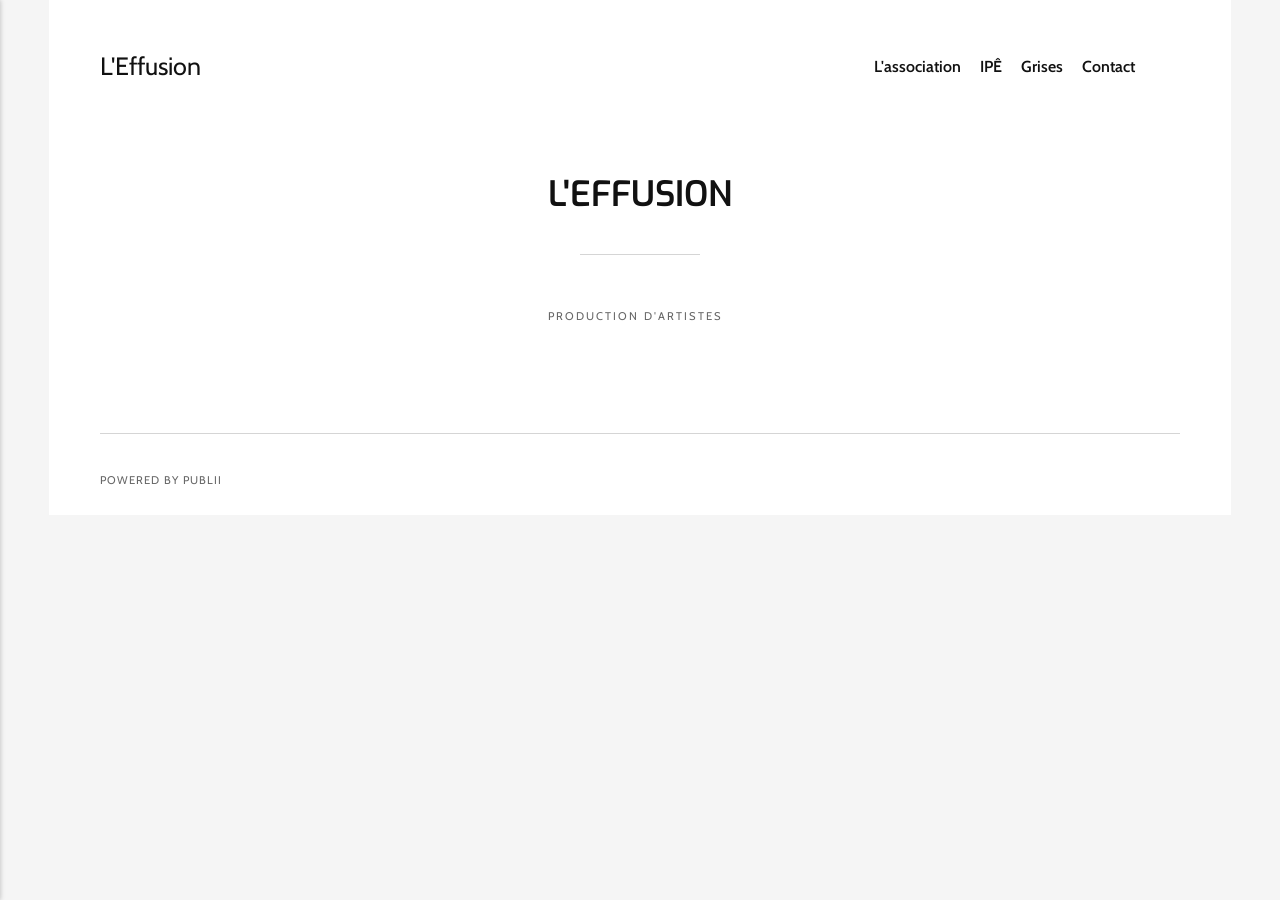
<file: index.html>
<!DOCTYPE html><html lang="fr"><head><meta charset="utf-8"><meta http-equiv="X-UA-Compatible" content="IE=edge"><meta name="viewport" content="width=device-width,initial-scale=1"><title>L&#x27;Effusion</title><meta name="generator" content="Publii Open-Source CMS for Static Site"><link rel="canonical" href="https://leffusion.github.io/leffusion/"><link rel="alternate" type="application/atom+xml" href="https://leffusion.github.io/leffusion/feed.xml" title="L&#x27;Effusion - RSS"><link rel="alternate" type="application/json" href="https://leffusion.github.io/leffusion/feed.json" title="L&#x27;Effusion - JSON"><meta property="og:title" content="L&#x27;Effusion"><meta property="og:site_name" content="L&#x27;Effusion"><meta property="og:description" content=""><meta property="og:url" content="https://leffusion.github.io/leffusion/"><meta property="og:type" content="website"><link rel="preload" href="https://leffusion.github.io/leffusion/assets/dynamic/fonts/cabin/cabin.woff2" as="font" type="font/woff2" crossorigin><link rel="preload" href="https://leffusion.github.io/leffusion/assets/dynamic/fonts/cabin/cabin-italic.woff2" as="font" type="font/woff2" crossorigin><link rel="preload" href="https://leffusion.github.io/leffusion/assets/dynamic/fonts/exo/exo.woff2" as="font" type="font/woff2" crossorigin><link rel="preload" href="https://leffusion.github.io/leffusion/assets/dynamic/fonts/exo/exo-italic.woff2" as="font" type="font/woff2" crossorigin><link rel="stylesheet" href="https://leffusion.github.io/leffusion/assets/css/style.css?v&#x3D;4a59560341a3175b000b27b28ef3eeab"><script type="application/ld+json">{"@context":"http://schema.org","@type":"Organization","name":"L'Effusion","url":"https://leffusion.github.io/leffusion/"}</script><noscript><style>img[loading] {
                    opacity: 1;
                }</style></noscript></head><body class="home-template"><div class="container"><header class="header" id="js-header"><a href="https://leffusion.github.io/leffusion/" class="logo">L&#x27;Effusion</a><nav class="navbar js-navbar"><button class="navbar__toggle js-toggle" aria-label="Menu"><span class="navbar__toggle-box"><span class="navbar__toggle-inner">Menu</span></span></button><ul class="navbar__menu"><li><a href="https://leffusion.github.io/leffusion/leffusion-2/" target="_self">L&#x27;association</a></li><li><a href="https://leffusion.github.io/leffusion/ipe/" target="_self">IPÊ</a></li><li><a href="https://leffusion.github.io/leffusion/grises/" target="_self">Grises</a></li><li><a href="https://leffusion.github.io/leffusion/contact/" target="_self">Contact</a></li></ul></nav></header><main><section class="hero wrapper"><h1>L'EFFUSION</h1></section><nav class="filter" aria-label="Content filters"><ul class="filter__button-group" role="group"><li><button class="filter__item is-active" data-filter="*" aria-pressed="true">Production d&#x27;artistes</button></li></ul></nav><section class="l-col l-col--3"></section></main><footer class="footer"><div class="footer__copyright">Powered by Publii</div></footer></div><script defer="defer" src="https://leffusion.github.io/leffusion/assets/js/scripts.min.js?v&#x3D;1762f7ab131e33a4eb8fb224822de245"></script><script>window.publiiThemeMenuConfig={mobileMenuMode:'sidebar',animationSpeed:300,submenuWidth: 'auto',doubleClickTime:500,mobileMenuExpandableSubmenus:true,relatedContainerForOverlayMenuSelector:'.navbar'};</script><script defer="defer" src="https://leffusion.github.io/leffusion/assets/js/isotope.pkgd.min.js?v&#x3D;2afcff647ed260006faa71c8e779e8d4"></script><script>window.addEventListener("DOMContentLoaded",function(){var j=new Isotope(".l-col",{itemSelector:".c-card",percentPosition:true,layoutMode:"masonry",transitionDuration:"0.6s",masonry:{columnWidth:".c-card"}});var g=document.querySelector(".filter__button-group");if(g){g.addEventListener("click",function(i){if(!matchesSelector(i.target,"button")){return}var k=i.target.getAttribute("data-filter");j.arrange({filter:k})});var b=document.querySelectorAll(".filter__button-group");for(var c=0,e=b.length;c<e;c++){var d=b[c];h(d)}function h(i){i.addEventListener("click",function(k){if(!matchesSelector(k.target,"button")){return}var m=i.querySelector(".is-active");if(m){m.classList.remove("is-active");m.setAttribute("aria-pressed","false")}k.target.classList.add("is-active");k.target.setAttribute("aria-pressed","true")})}}var a=document.querySelector(".l-col");var f=document.querySelectorAll(".c-card");a.classList.add("is-visible");j.revealItemElements(f)});</script><script>/*<![CDATA[*/var images=document.querySelectorAll("img[loading]");for(var i=0;i<images.length;i++){if(images[i].complete){images[i].classList.add("is-loaded")}else{images[i].addEventListener("load",function(){this.classList.add("is-loaded")},false)}};/*]]>*/</script></body></html>
</file>
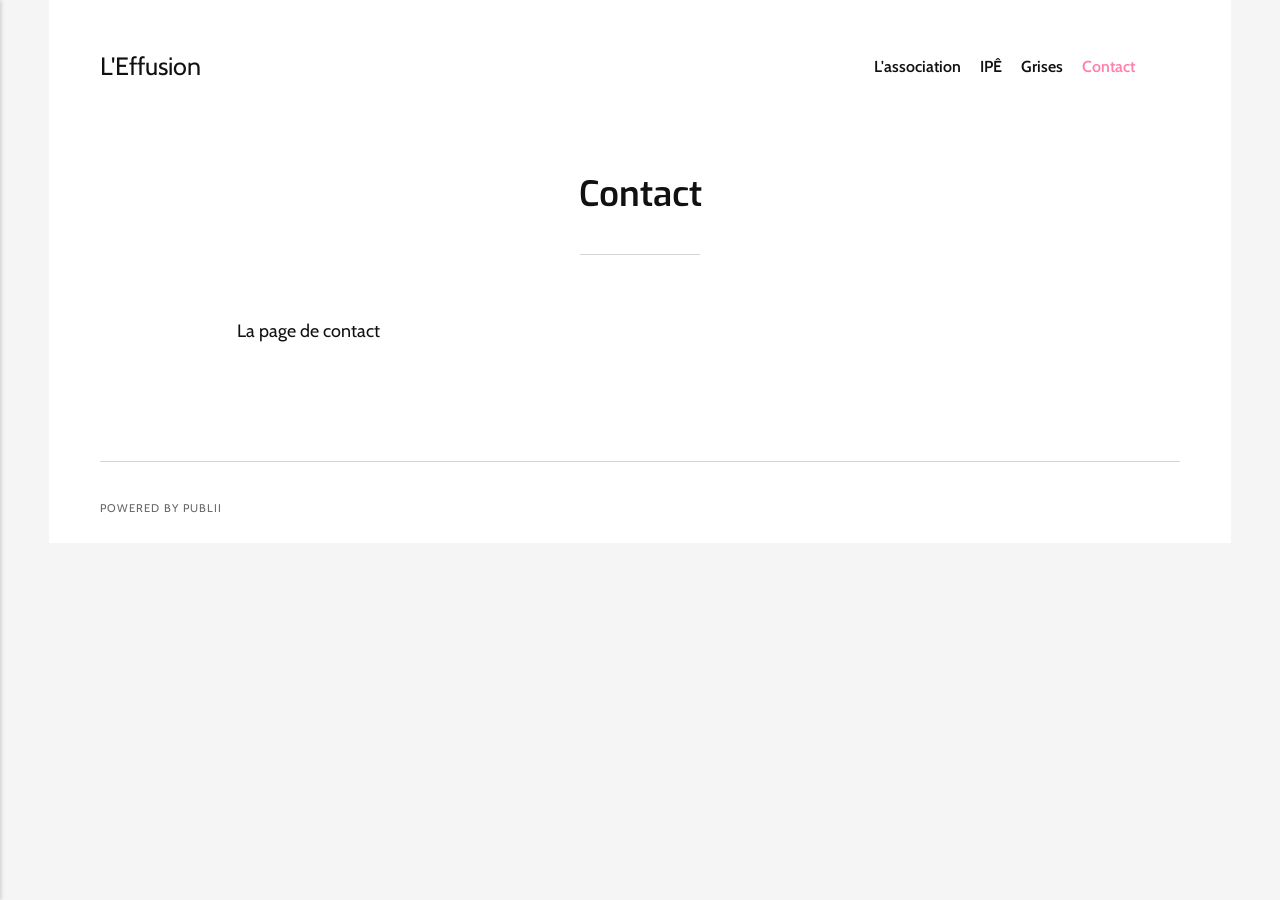
<file: contact/index.html>
<!DOCTYPE html><html lang="fr"><head><meta charset="utf-8"><meta http-equiv="X-UA-Compatible" content="IE=edge"><meta name="viewport" content="width=device-width,initial-scale=1"><title>Contact - L&#x27;Effusion</title><meta name="description" content="La page de contact"><meta name="generator" content="Publii Open-Source CMS for Static Site"><link rel="canonical" href="https://leffusion.github.io/leffusion/contact/"><link rel="alternate" type="application/atom+xml" href="https://leffusion.github.io/leffusion/feed.xml" title="L&#x27;Effusion - RSS"><link rel="alternate" type="application/json" href="https://leffusion.github.io/leffusion/feed.json" title="L&#x27;Effusion - JSON"><meta property="og:title" content="Contact"><meta property="og:site_name" content="L&#x27;Effusion"><meta property="og:description" content="La page de contact"><meta property="og:url" content="https://leffusion.github.io/leffusion/contact/"><meta property="og:type" content="article"><link rel="preload" href="https://leffusion.github.io/leffusion/assets/dynamic/fonts/cabin/cabin.woff2" as="font" type="font/woff2" crossorigin><link rel="preload" href="https://leffusion.github.io/leffusion/assets/dynamic/fonts/cabin/cabin-italic.woff2" as="font" type="font/woff2" crossorigin><link rel="preload" href="https://leffusion.github.io/leffusion/assets/dynamic/fonts/exo/exo.woff2" as="font" type="font/woff2" crossorigin><link rel="preload" href="https://leffusion.github.io/leffusion/assets/dynamic/fonts/exo/exo-italic.woff2" as="font" type="font/woff2" crossorigin><link rel="stylesheet" href="https://leffusion.github.io/leffusion/assets/css/style.css?v&#x3D;4a59560341a3175b000b27b28ef3eeab"><script type="application/ld+json">{"@context":"http://schema.org","@type":"Article","mainEntityOfPage":{"@type":"WebPage","@id":"https://leffusion.github.io/leffusion/contact/"},"headline":"Contact","datePublished":"2026-11-12T11:33+01:00","dateModified":"2026-11-12T11:33+01:00","description":"La page de contact","author":{"@type":"Person","name":"L'Effusion","url":"https://leffusion.github.io/leffusion/authors/leffusion/"},"publisher":{"@type":"Organization","name":"L'Effusion"}}</script><noscript><style>img[loading] {
                    opacity: 1;
                }</style></noscript></head><body class="page-template"><div class="container"><header class="header" id="js-header"><a href="https://leffusion.github.io/leffusion/" class="logo">L&#x27;Effusion</a><nav class="navbar js-navbar"><button class="navbar__toggle js-toggle" aria-label="Menu"><span class="navbar__toggle-box"><span class="navbar__toggle-inner">Menu</span></span></button><ul class="navbar__menu"><li><a href="https://leffusion.github.io/leffusion/leffusion-2/" target="_self">L&#x27;association</a></li><li><a href="https://leffusion.github.io/leffusion/ipe/" target="_self">IPÊ</a></li><li><a href="https://leffusion.github.io/leffusion/grises/" target="_self">Grises</a></li><li class="active"><a href="https://leffusion.github.io/leffusion/contact/" target="_self">Contact</a></li></ul></nav></header><main class="page"><article class="content wrapper"><header class="hero"><h1 class="content__title">Contact</h1></header><div class="content__entry"><p>La page de contact</p></div></article></main><footer class="footer"><div class="footer__copyright">Powered by Publii</div></footer></div><script defer="defer" src="https://leffusion.github.io/leffusion/assets/js/scripts.min.js?v&#x3D;1762f7ab131e33a4eb8fb224822de245"></script><script>window.publiiThemeMenuConfig={mobileMenuMode:'sidebar',animationSpeed:300,submenuWidth: 'auto',doubleClickTime:500,mobileMenuExpandableSubmenus:true,relatedContainerForOverlayMenuSelector:'.navbar'};</script><script>/*<![CDATA[*/var images=document.querySelectorAll("img[loading]");for(var i=0;i<images.length;i++){if(images[i].complete){images[i].classList.add("is-loaded")}else{images[i].addEventListener("load",function(){this.classList.add("is-loaded")},false)}};/*]]>*/</script></body></html>
</file>
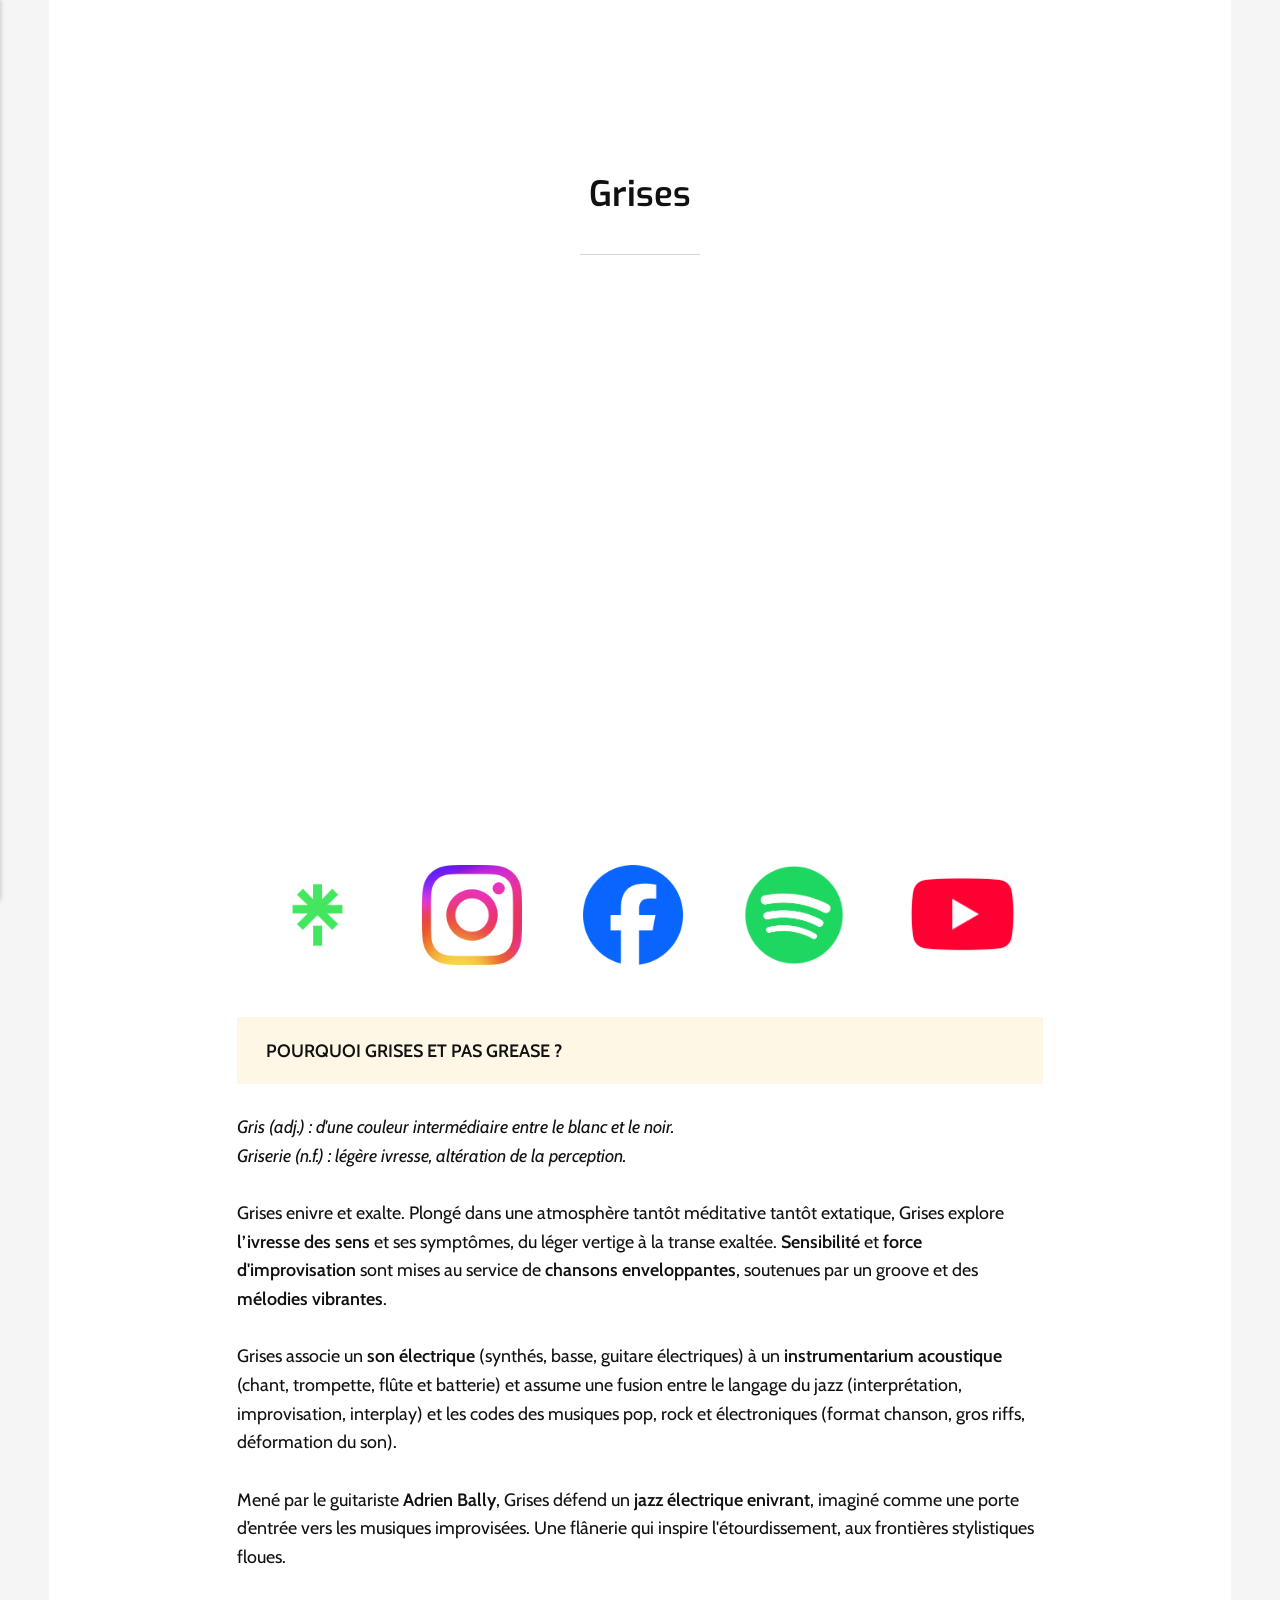
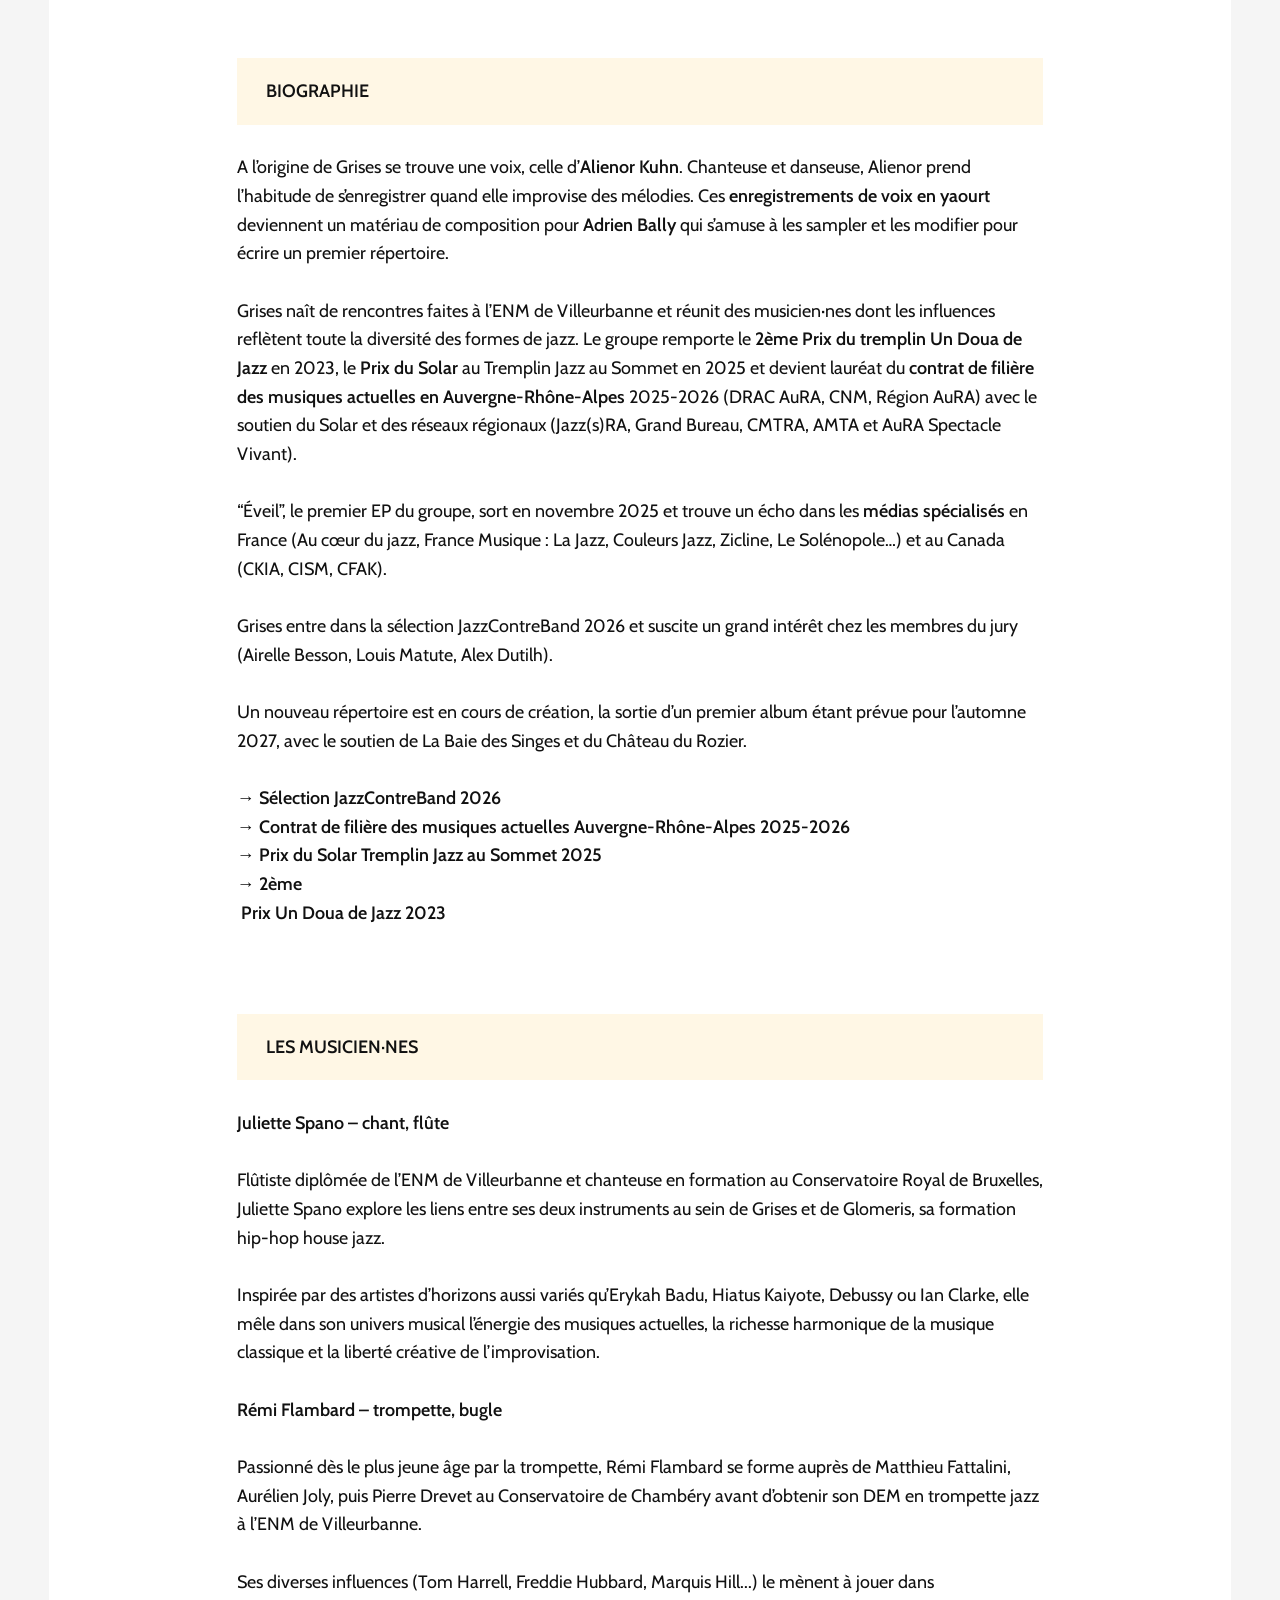
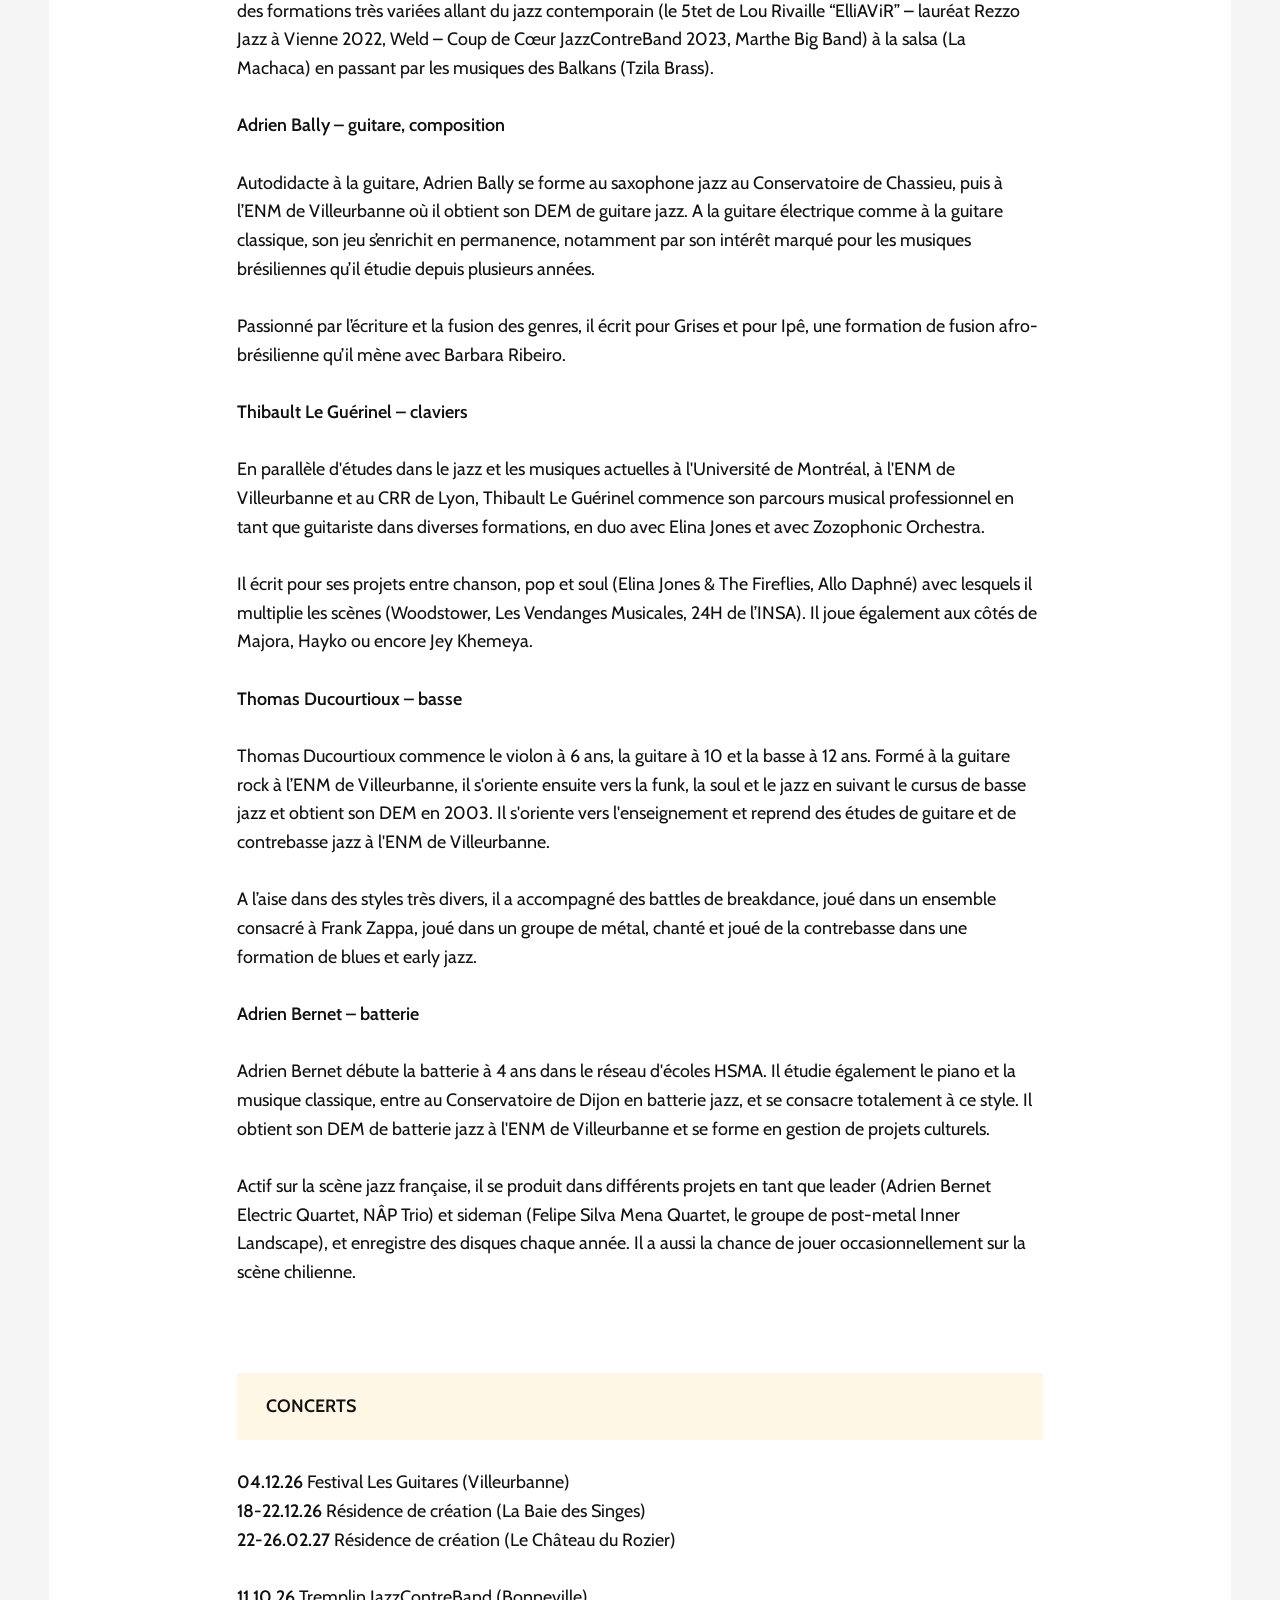
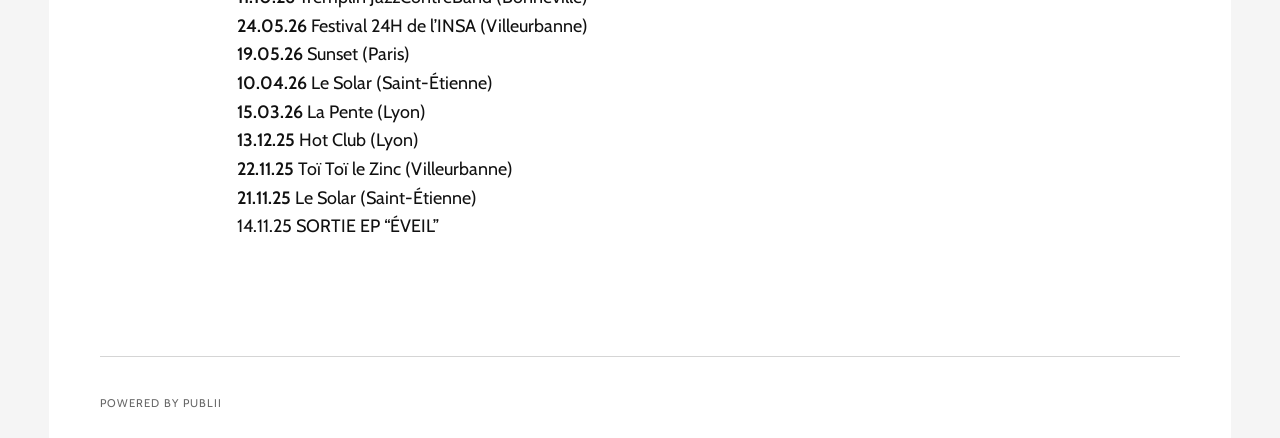
<file: grises/index.html>
<!DOCTYPE html><html lang="fr"><head><meta charset="utf-8"><meta http-equiv="X-UA-Compatible" content="IE=edge"><meta name="viewport" content="width=device-width,initial-scale=1"><title>Grises - L&#x27;Effusion</title><meta name="description" content="POURQUOI GRISES ET PAS GREASE ? Gris (adj.) : d&#x27;une couleur intermédiaire&amp;hellip;"><meta name="generator" content="Publii Open-Source CMS for Static Site"><link rel="canonical" href="https://leffusion.github.io/leffusion/grises/"><link rel="alternate" type="application/atom+xml" href="https://leffusion.github.io/leffusion/feed.xml" title="L&#x27;Effusion - RSS"><link rel="alternate" type="application/json" href="https://leffusion.github.io/leffusion/feed.json" title="L&#x27;Effusion - JSON"><meta property="og:title" content="Grises"><meta property="og:site_name" content="L&#x27;Effusion"><meta property="og:description" content="POURQUOI GRISES ET PAS GREASE ? Gris (adj.) : d&#x27;une couleur intermédiaire&amp;hellip;"><meta property="og:url" content="https://leffusion.github.io/leffusion/grises/"><meta property="og:type" content="article"><link rel="preload" href="https://leffusion.github.io/leffusion/assets/dynamic/fonts/cabin/cabin.woff2" as="font" type="font/woff2" crossorigin><link rel="preload" href="https://leffusion.github.io/leffusion/assets/dynamic/fonts/cabin/cabin-italic.woff2" as="font" type="font/woff2" crossorigin><link rel="preload" href="https://leffusion.github.io/leffusion/assets/dynamic/fonts/exo/exo.woff2" as="font" type="font/woff2" crossorigin><link rel="preload" href="https://leffusion.github.io/leffusion/assets/dynamic/fonts/exo/exo-italic.woff2" as="font" type="font/woff2" crossorigin><link rel="stylesheet" href="https://leffusion.github.io/leffusion/assets/css/style.css?v&#x3D;4a59560341a3175b000b27b28ef3eeab"><script type="application/ld+json">{"@context":"http://schema.org","@type":"Article","mainEntityOfPage":{"@type":"WebPage","@id":"https://leffusion.github.io/leffusion/grises/"},"headline":"Grises","datePublished":"2026-11-12T11:33+01:00","dateModified":"2026-11-12T12:34+01:00","description":"POURQUOI GRISES ET PAS GREASE ? Gris (adj.) : d'une couleur intermédiaire&hellip;","author":{"@type":"Person","name":"L'Effusion","url":"https://leffusion.github.io/leffusion/authors/leffusion/"},"publisher":{"@type":"Organization","name":"L'Effusion"}}</script><noscript><style>img[loading] {
                    opacity: 1;
                }</style></noscript></head><body class="page-template"><div class="container"><header class="header" id="js-header"><a href="https://leffusion.github.io/leffusion/" class="logo">L&#x27;Effusion</a><nav class="navbar js-navbar"><button class="navbar__toggle js-toggle" aria-label="Menu"><span class="navbar__toggle-box"><span class="navbar__toggle-inner">Menu</span></span></button><ul class="navbar__menu"><li><a href="https://leffusion.github.io/leffusion/leffusion-2/" target="_self">L&#x27;association</a></li><li><a href="https://leffusion.github.io/leffusion/ipe/" target="_self">IPÊ</a></li><li class="active"><a href="https://leffusion.github.io/leffusion/grises/" target="_self">Grises</a></li><li><a href="https://leffusion.github.io/leffusion/contact/" target="_self">Contact</a></li></ul></nav></header><main class="page"><article class="content wrapper"><header class="hero"><h1 class="content__title">Grises</h1></header><div class="content__entry"><figure class="post__video"><iframe loading="lazy" width="560" height="314" src="https://www.youtube.com/pLA8Q8XC-hM" allowfullscreen="allowfullscreen"></iframe></figure><table style="border-collapse: collapse; width: 100%;" border="0"><colgroup><col style="width: 19.943%;"><col style="width: 19.943%;"><col style="width: 19.943%;"><col style="width: 19.943%;"><col style="width: 19.943%;"></colgroup><tbody><tr><td><a href="https://linktr.ee/grises" class="post__image"><figure class="post__image"><img loading="lazy" src="https://leffusion.github.io/leffusion/media/posts/3/Linktree.png" alt="" width="179" height="100" sizes="(max-width: 1024px) 100vw, 1024px" srcset="https://leffusion.github.io/leffusion/media/posts/3/responsive/Linktree-xs.png 300w, https://leffusion.github.io/leffusion/media/posts/3/responsive/Linktree-sm.png 480w, https://leffusion.github.io/leffusion/media/posts/3/responsive/Linktree-md.png 768w, https://leffusion.github.io/leffusion/media/posts/3/responsive/Linktree-lg.png 1024w"></figure></a></td><td><a href="https://www.instagram.com/grises__" class="post__image"><figure class="post__image"><img loading="lazy" src="https://leffusion.github.io/leffusion/media/posts/3/Instagram_Glyph_Gradient.png" alt="" width="100" height="100" sizes="(max-width: 1024px) 100vw, 1024px" srcset="https://leffusion.github.io/leffusion/media/posts/3/responsive/Instagram_Glyph_Gradient-xs.png 300w, https://leffusion.github.io/leffusion/media/posts/3/responsive/Instagram_Glyph_Gradient-sm.png 480w, https://leffusion.github.io/leffusion/media/posts/3/responsive/Instagram_Glyph_Gradient-md.png 768w, https://leffusion.github.io/leffusion/media/posts/3/responsive/Instagram_Glyph_Gradient-lg.png 1024w"></figure></a></td><td><a href="https://www.facebook.com/grisesjazz" class="post__image"><figure class="post__image"><img loading="lazy" src="https://leffusion.github.io/leffusion/media/posts/3/Facebook_Logo_Primary.png" alt="" width="100" height="100" sizes="(max-width: 1024px) 100vw, 1024px" srcset="https://leffusion.github.io/leffusion/media/posts/3/responsive/Facebook_Logo_Primary-xs.png 300w, https://leffusion.github.io/leffusion/media/posts/3/responsive/Facebook_Logo_Primary-sm.png 480w, https://leffusion.github.io/leffusion/media/posts/3/responsive/Facebook_Logo_Primary-md.png 768w, https://leffusion.github.io/leffusion/media/posts/3/responsive/Facebook_Logo_Primary-lg.png 1024w"></figure></a></td><td><a href="https://bfan.link/eveil-5" class="post__image"><figure class="post__image"><img loading="lazy" src="https://leffusion.github.io/leffusion/media/posts/3/Logo-Spotify-vert.png" alt="" width="100" height="100" sizes="(max-width: 1024px) 100vw, 1024px" srcset="https://leffusion.github.io/leffusion/media/posts/3/responsive/Logo-Spotify-vert-xs.png 300w, https://leffusion.github.io/leffusion/media/posts/3/responsive/Logo-Spotify-vert-sm.png 480w, https://leffusion.github.io/leffusion/media/posts/3/responsive/Logo-Spotify-vert-md.png 768w, https://leffusion.github.io/leffusion/media/posts/3/responsive/Logo-Spotify-vert-lg.png 1024w"></figure></a></td><td><a href="https://www.youtube.com/@grisesjazz" class="post__image"><figure class="post__image"><img loading="lazy" src="https://leffusion.github.io/leffusion/media/posts/3/Icone-YouTube.png" alt="" width="135" height="100" sizes="(max-width: 1024px) 100vw, 1024px" srcset="https://leffusion.github.io/leffusion/media/posts/3/responsive/Icone-YouTube-xs.png 300w, https://leffusion.github.io/leffusion/media/posts/3/responsive/Icone-YouTube-sm.png 480w, https://leffusion.github.io/leffusion/media/posts/3/responsive/Icone-YouTube-md.png 768w, https://leffusion.github.io/leffusion/media/posts/3/responsive/Icone-YouTube-lg.png 1024w"></figure></a></td></tr></tbody></table><p class="msg msg--highlight"><strong>POURQUOI GRISES ET PAS GREASE ?</strong></p><p><em>Gris (adj.) : d'une couleur intermédiaire entre le blanc et le noir.</em><br><em>Griserie (n.f.) : légère ivresse, altération de la perception.</em></p><p>Grises enivre et exalte. Plongé dans une atmosphère tantôt méditative tantôt extatique, Grises explore <strong>l’ivresse des sens</strong> et ses symptômes, du léger vertige à la transe exaltée. <strong>Sensibilité</strong> et <strong>force d'improvisation</strong> sont mises au service de <strong>chansons enveloppantes</strong>, soutenues par un groove et des <strong>mélodies vibrantes</strong>.</p><p>Grises associe un <strong>son électrique</strong> (synthés, basse, guitare électriques) à un <strong>instrumentarium acoustique</strong> (chant, trompette, flûte et batterie) et assume une fusion entre le langage du jazz (interprétation, improvisation, interplay) et les codes des musiques pop, rock et électroniques (format chanson, gros riffs, déformation du son).</p><p>Mené par le guitariste <strong>Adrien Bally</strong>, Grises défend un <strong>jazz électrique enivrant</strong>, imaginé comme une porte d’entrée vers les musiques improvisées. Une flânerie qui inspire l'étourdissement, aux frontières stylistiques floues.</p><p> </p><p class="msg msg--highlight"><strong>BIOGRAPHIE</strong></p><p>A l’origine de Grises se trouve une voix, celle d’<strong>Alienor Kuhn</strong>. Chanteuse et danseuse, Alienor prend l’habitude de s’enregistrer quand elle improvise des mélodies. Ces <strong>enregistrements de voix en yaourt</strong> deviennent un matériau de composition pour <strong>Adrien Bally</strong> qui s’amuse à les sampler et les modifier pour écrire un premier répertoire.</p><p>Grises naît de rencontres faites à l’ENM de Villeurbanne et réunit des musicien·nes dont les influences reflètent toute la diversité des formes de jazz. Le groupe remporte le <strong>2ème Prix du tremplin Un Doua de Jazz</strong> en 2023, le <strong>Prix du Solar</strong> au Tremplin Jazz au Sommet en 2025 et devient lauréat du <strong>contrat de filière des musiques actuelles en Auvergne-Rhône-Alpes</strong> 2025-2026 (DRAC AuRA, CNM, Région AuRA) avec le soutien du Solar et des réseaux régionaux (Jazz(s)RA, Grand Bureau, CMTRA, AMTA et AuRA Spectacle Vivant).</p><p>“Éveil”, le premier EP du groupe, sort en novembre 2025 et trouve un écho dans les <strong>médias spécialisés</strong> en France (Au cœur du jazz, France Musique : La Jazz, Couleurs Jazz, Zicline, Le Solénopole…) et au Canada (CKIA, CISM, CFAK).</p><p>Grises entre dans la sélection JazzContreBand 2026 et suscite un grand intérêt chez les membres du jury (Airelle Besson, Louis Matute, Alex Dutilh).</p><p>Un nouveau répertoire est en cours de création, la sortie d’un premier album étant prévue pour l’automne 2027, avec le soutien de La Baie des Singes et du Château du Rozier.</p><p><strong>→ Sélection JazzContreBand 2026</strong><br><strong>→ Contrat de filière des musiques actuelles Auvergne-Rhône-Alpes 2025-2026</strong><br><strong>→ Prix du Solar Tremplin Jazz au Sommet 2025</strong><br><strong>→ 2ème</strong><br><strong> Prix Un Doua de Jazz 2023</strong></p><p> </p><p class="msg msg--highlight"><strong>LES MUSICIEN·NES</strong></p><p><strong>Juliette Spano – chant, flûte</strong><br><br>Flûtiste diplômée de l’ENM de Villeurbanne et chanteuse en formation au Conservatoire Royal de Bruxelles, Juliette Spano explore les liens entre ses deux instruments au sein de Grises et de Glomeris, sa formation hip-hop house jazz.</p><p>Inspirée par des artistes d’horizons aussi variés qu’Erykah Badu, Hiatus Kaiyote, Debussy ou Ian Clarke, elle mêle dans son univers musical l’énergie des musiques actuelles, la richesse harmonique de la musique classique et la liberté créative de l’improvisation.</p><p><strong>Rémi Flambard – trompette, bugle</strong></p><p>Passionné dès le plus jeune âge par la trompette, Rémi Flambard se forme auprès de Matthieu Fattalini, Aurélien Joly, puis Pierre Drevet au Conservatoire de Chambéry avant d’obtenir son DEM en trompette jazz à l’ENM de Villeurbanne.</p><p>Ses diverses influences (Tom Harrell, Freddie Hubbard, Marquis Hill...) le mènent à jouer dans des formations très variées allant du jazz contemporain (le 5tet de Lou Rivaille “ElliAViR” – lauréat Rezzo Jazz à Vienne 2022, Weld – Coup de Cœur JazzContreBand 2023, Marthe Big Band) à la salsa (La Machaca) en passant par les musiques des Balkans (Tzila Brass).</p><p><strong>Adrien Bally – guitare, composition</strong></p><p>Autodidacte à la guitare, Adrien Bally se forme au saxophone jazz au Conservatoire de Chassieu, puis à l’ENM de Villeurbanne où il obtient son DEM de guitare jazz. A la guitare électrique comme à la guitare classique, son jeu s’enrichit en permanence, notamment par son intérêt marqué pour les musiques brésiliennes qu’il étudie depuis plusieurs années.</p><p>Passionné par l’écriture et la fusion des genres, il écrit pour Grises et pour Ipê, une formation de fusion afro-brésilienne qu’il mène avec Barbara Ribeiro.</p><p><strong>Thibault Le Guérinel – claviers</strong></p><p>En parallèle d'études dans le jazz et les musiques actuelles à l'Université de Montréal, à l'ENM de Villeurbanne et au CRR de Lyon, Thibault Le Guérinel commence son parcours musical professionnel en tant que guitariste dans diverses formations, en duo avec Elina Jones et avec Zozophonic Orchestra.</p><p>Il écrit pour ses projets entre chanson, pop et soul (Elina Jones &amp; The Fireflies, Allo Daphné) avec lesquels il multiplie les scènes (Woodstower, Les Vendanges Musicales, 24H de l’INSA). Il joue également aux côtés de Majora, Hayko ou encore Jey Khemeya.</p><p><strong>Thomas Ducourtioux – basse</strong></p><p>Thomas Ducourtioux commence le violon à 6 ans, la guitare à 10 et la basse à 12 ans. Formé à la guitare rock à l’ENM de Villeurbanne, il s'oriente ensuite vers la funk, la soul et le jazz en suivant le cursus de basse jazz et obtient son DEM en 2003. Il s'oriente vers l'enseignement et reprend des études de guitare et de contrebasse jazz à l'ENM de Villeurbanne.</p><p>A l’aise dans des styles très divers, il a accompagné des battles de breakdance, joué dans un ensemble consacré à Frank Zappa, joué dans un groupe de métal, chanté et joué de la contrebasse dans une formation de blues et early jazz.</p><p><strong>Adrien Bernet – batterie</strong></p><p>Adrien Bernet débute la batterie à 4 ans dans le réseau d'écoles HSMA. Il étudie également le piano et la musique classique, entre au Conservatoire de Dijon en batterie jazz, et se consacre totalement à ce style. Il obtient son DEM de batterie jazz à l'ENM de Villeurbanne et se forme en gestion de projets culturels.</p><p>Actif sur la scène jazz française, il se produit dans différents projets en tant que leader (Adrien Bernet Electric Quartet, NÂP Trio) et sideman (Felipe Silva Mena Quartet, le groupe de post-metal Inner Landscape), et enregistre des disques chaque année. Il a aussi la chance de jouer occasionnellement sur la scène chilienne.</p><p> </p><p class="msg msg--highlight"><strong>CONCERTS</strong></p><p><strong>04.12.26</strong> Festival Les Guitares (Villeurbanne)<br><strong>18-22.12.26</strong> Résidence de création (La Baie des Singes)<br><strong>22-26.02.27</strong> Résidence de création (Le Château du Rozier)<br><br><strong>11.10.26</strong> Tremplin JazzContreBand (Bonneville)<br><strong>24.05.26</strong> Festival 24H de l’INSA (Villeurbanne)<br><strong>19.05.26</strong> Sunset (Paris)<br><strong>10.04.26</strong> Le Solar (Saint-Étienne)<br><strong>15.03.26</strong> La Pente (Lyon)<br><strong>13.12.25</strong> Hot Club (Lyon)<br><strong>22.11.25</strong> Toï Toï le Zinc (Villeurbanne)<br><strong>21.11.25</strong> Le Solar (Saint-Étienne)<br>14.11.25 SORTIE EP “ÉVEIL”</p></div></article></main><footer class="footer"><div class="footer__copyright">Powered by Publii</div></footer></div><script defer="defer" src="https://leffusion.github.io/leffusion/assets/js/scripts.min.js?v&#x3D;1762f7ab131e33a4eb8fb224822de245"></script><script>window.publiiThemeMenuConfig={mobileMenuMode:'sidebar',animationSpeed:300,submenuWidth: 'auto',doubleClickTime:500,mobileMenuExpandableSubmenus:true,relatedContainerForOverlayMenuSelector:'.navbar'};</script><script>/*<![CDATA[*/var images=document.querySelectorAll("img[loading]");for(var i=0;i<images.length;i++){if(images[i].complete){images[i].classList.add("is-loaded")}else{images[i].addEventListener("load",function(){this.classList.add("is-loaded")},false)}};/*]]>*/</script></body></html>
</file>
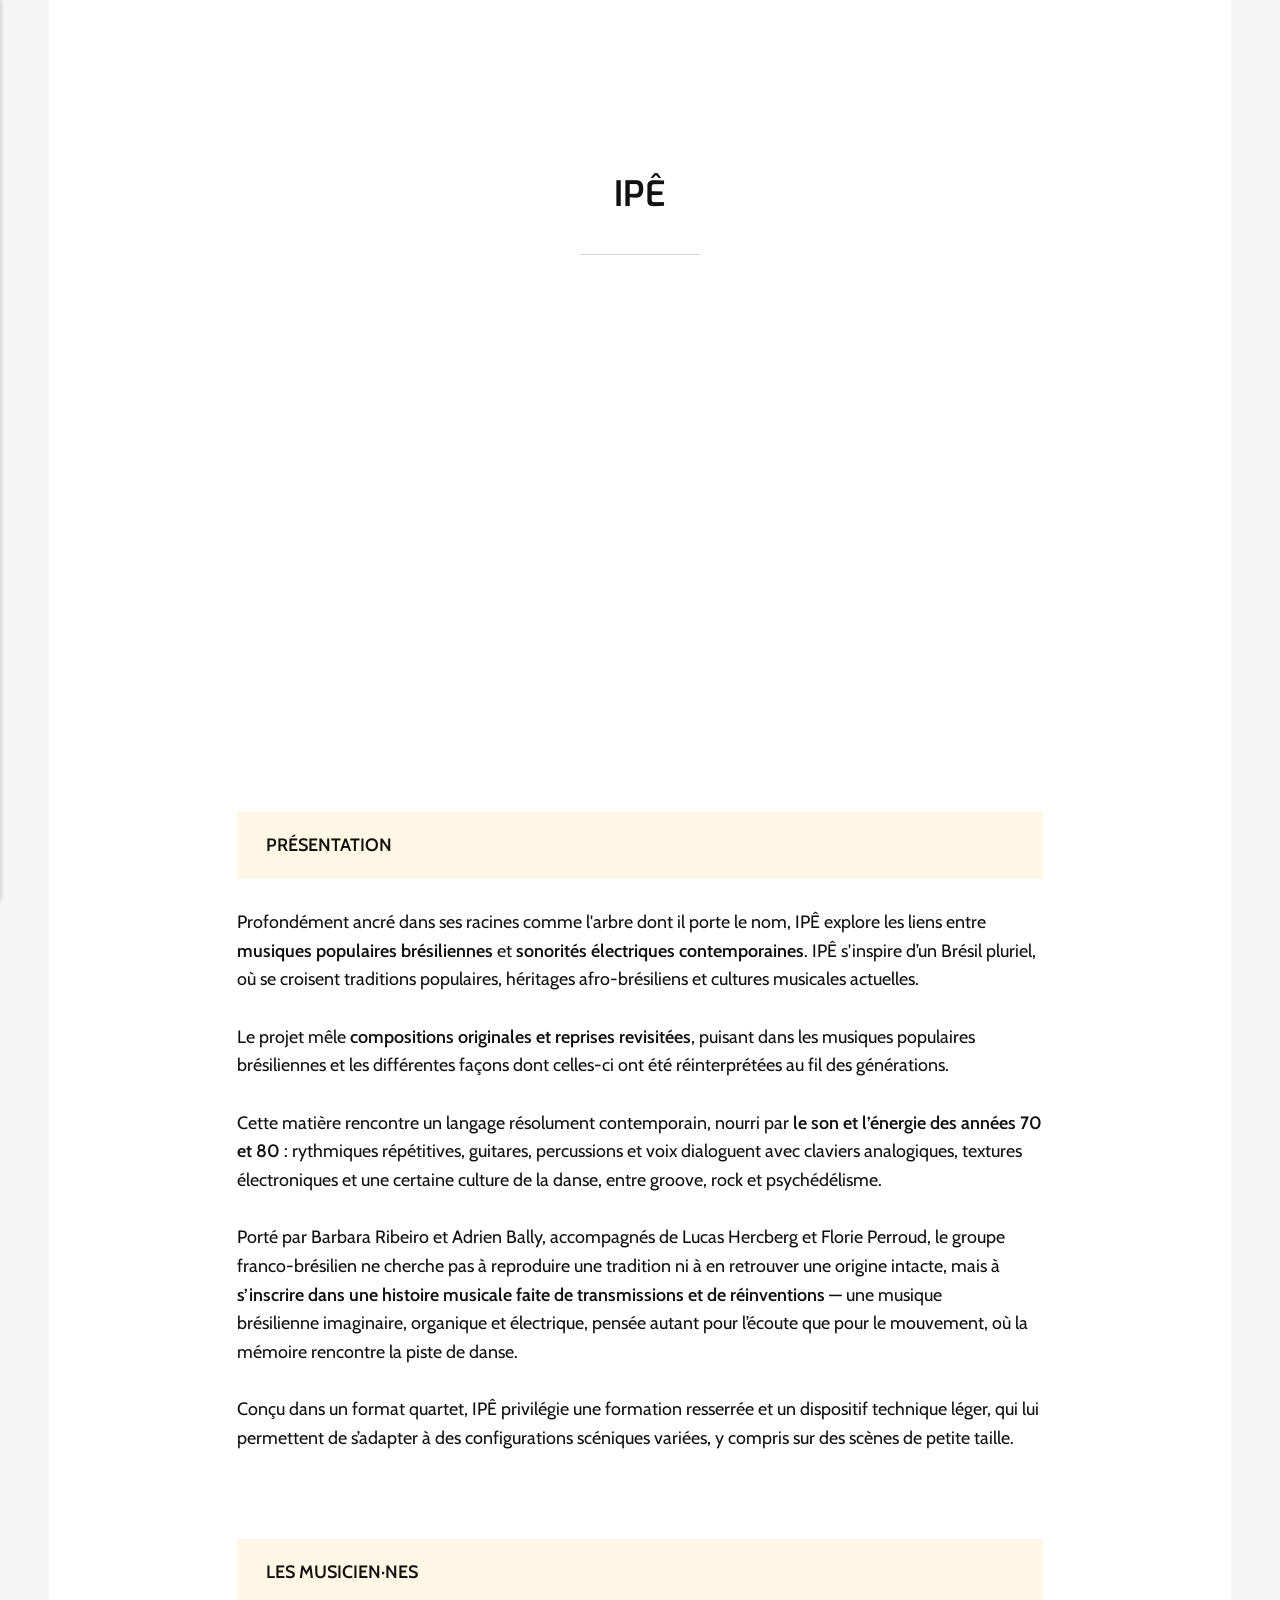
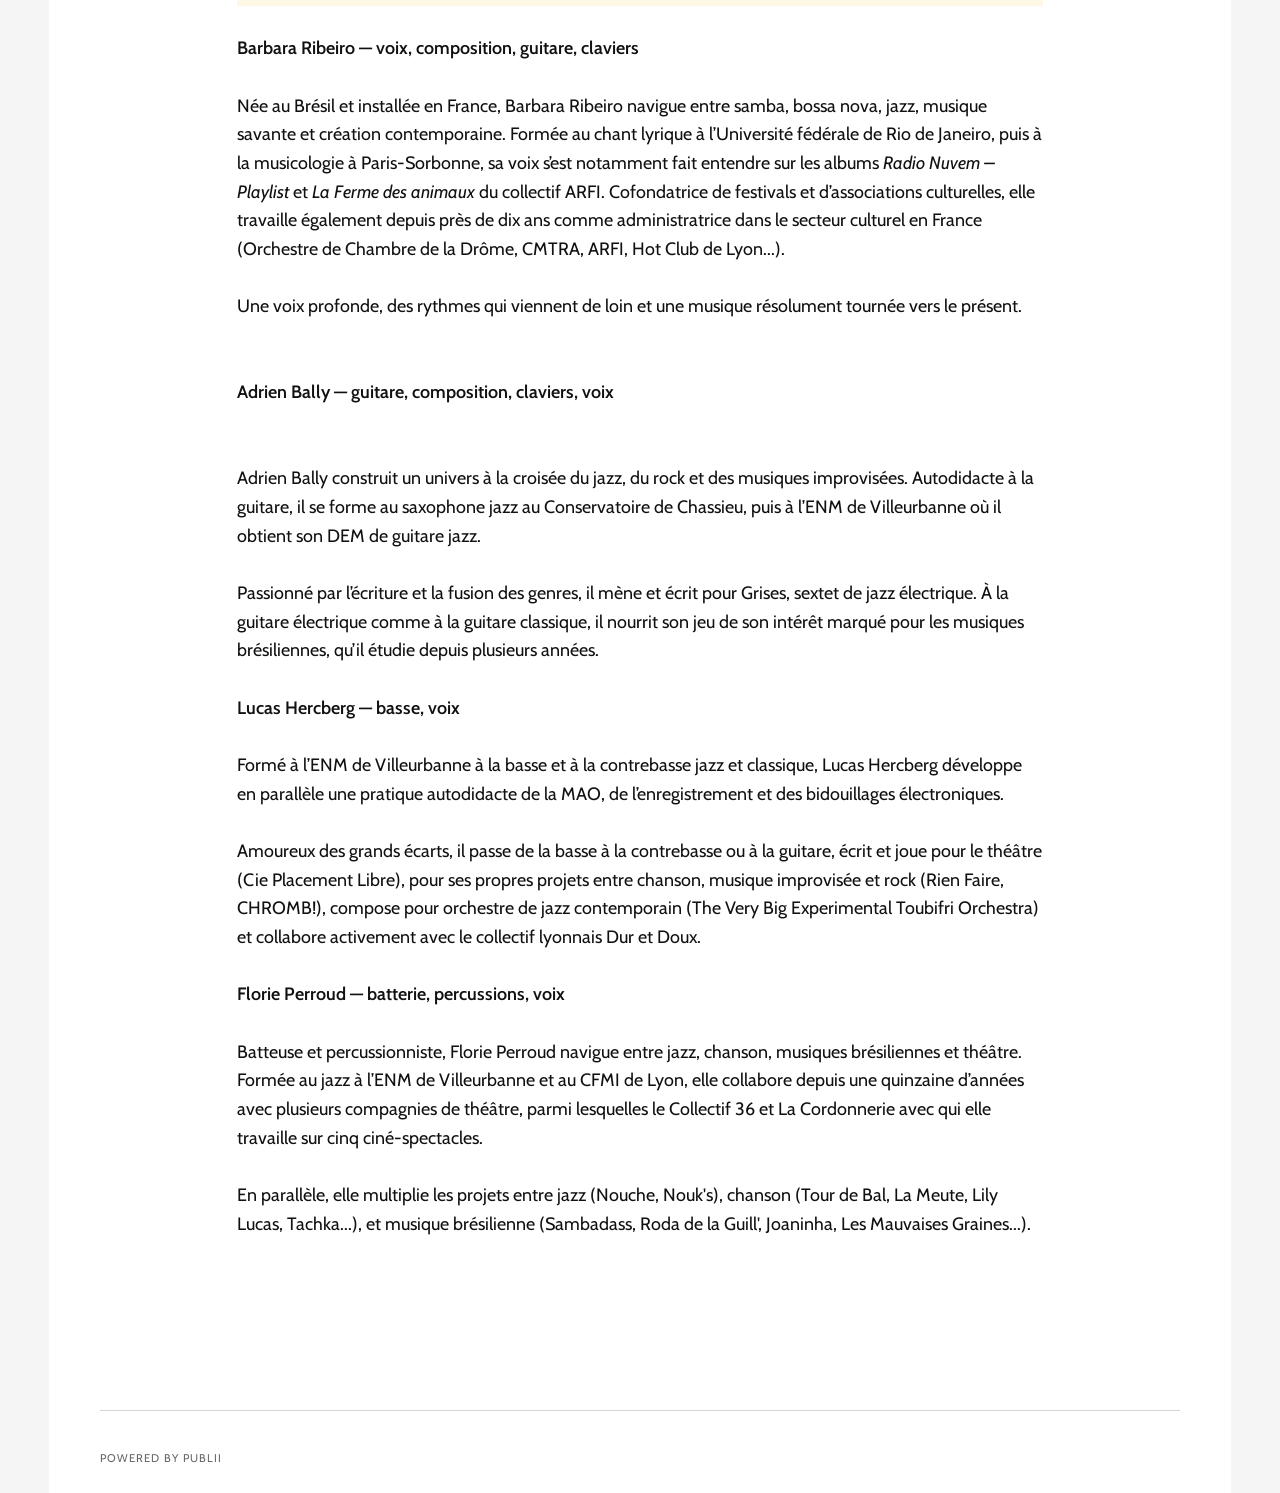
<file: ipe/index.html>
<!DOCTYPE html><html lang="fr"><head><meta charset="utf-8"><meta http-equiv="X-UA-Compatible" content="IE=edge"><meta name="viewport" content="width=device-width,initial-scale=1"><title>IPÊ - L&#x27;Effusion</title><meta name="description" content="PRÉSENTATION Profondément ancré dans ses racines comme l&#x27;arbre dont il porte le&amp;hellip;"><meta name="generator" content="Publii Open-Source CMS for Static Site"><link rel="canonical" href="https://leffusion.github.io/leffusion/ipe/"><link rel="alternate" type="application/atom+xml" href="https://leffusion.github.io/leffusion/feed.xml" title="L&#x27;Effusion - RSS"><link rel="alternate" type="application/json" href="https://leffusion.github.io/leffusion/feed.json" title="L&#x27;Effusion - JSON"><meta property="og:title" content="IPÊ"><meta property="og:site_name" content="L&#x27;Effusion"><meta property="og:description" content="PRÉSENTATION Profondément ancré dans ses racines comme l&#x27;arbre dont il porte le&amp;hellip;"><meta property="og:url" content="https://leffusion.github.io/leffusion/ipe/"><meta property="og:type" content="article"><link rel="preload" href="https://leffusion.github.io/leffusion/assets/dynamic/fonts/cabin/cabin.woff2" as="font" type="font/woff2" crossorigin><link rel="preload" href="https://leffusion.github.io/leffusion/assets/dynamic/fonts/cabin/cabin-italic.woff2" as="font" type="font/woff2" crossorigin><link rel="preload" href="https://leffusion.github.io/leffusion/assets/dynamic/fonts/exo/exo.woff2" as="font" type="font/woff2" crossorigin><link rel="preload" href="https://leffusion.github.io/leffusion/assets/dynamic/fonts/exo/exo-italic.woff2" as="font" type="font/woff2" crossorigin><link rel="stylesheet" href="https://leffusion.github.io/leffusion/assets/css/style.css?v&#x3D;4a59560341a3175b000b27b28ef3eeab"><script type="application/ld+json">{"@context":"http://schema.org","@type":"Article","mainEntityOfPage":{"@type":"WebPage","@id":"https://leffusion.github.io/leffusion/ipe/"},"headline":"IPÊ","datePublished":"2026-11-12T11:32+01:00","dateModified":"2026-11-12T12:08+01:00","description":"PRÉSENTATION Profondément ancré dans ses racines comme l'arbre dont il porte le&hellip;","author":{"@type":"Person","name":"L'Effusion","url":"https://leffusion.github.io/leffusion/authors/leffusion/"},"publisher":{"@type":"Organization","name":"L'Effusion"}}</script><noscript><style>img[loading] {
                    opacity: 1;
                }</style></noscript></head><body class="page-template"><div class="container"><header class="header" id="js-header"><a href="https://leffusion.github.io/leffusion/" class="logo">L&#x27;Effusion</a><nav class="navbar js-navbar"><button class="navbar__toggle js-toggle" aria-label="Menu"><span class="navbar__toggle-box"><span class="navbar__toggle-inner">Menu</span></span></button><ul class="navbar__menu"><li><a href="https://leffusion.github.io/leffusion/leffusion-2/" target="_self">L&#x27;association</a></li><li class="active"><a href="https://leffusion.github.io/leffusion/ipe/" target="_self">IPÊ</a></li><li><a href="https://leffusion.github.io/leffusion/grises/" target="_self">Grises</a></li><li><a href="https://leffusion.github.io/leffusion/contact/" target="_self">Contact</a></li></ul></nav></header><main class="page"><article class="content wrapper"><header class="hero"><h1 class="content__title">IPÊ</h1></header><div class="content__entry"><figure class="post__video"><iframe loading="lazy" width="560" height="314" src="https://www.youtube.com/embed/46seXdPcpQ0" allowfullscreen="allowfullscreen"></iframe></figure><p class="msg msg--highlight"><strong>PRÉSENTATION</strong></p><p>Profondément ancré dans ses racines comme l'arbre dont il porte le nom, IPÊ explore les liens entre <strong>musiques populaires brésiliennes</strong> et <strong>sonorités électriques contemporaines</strong>. IPÊ s'inspire d’un Brésil pluriel, où se croisent traditions populaires, héritages afro-brésiliens et cultures musicales actuelles.</p><p>Le projet mêle <strong>compositions originales et reprises revisitées</strong>, puisant dans les musiques populaires brésiliennes et les différentes façons dont celles-ci ont été réinterprétées au fil des générations.</p><p>Cette matière rencontre un langage résolument contemporain, nourri par <strong>le son et l’énergie des années 70 et 80</strong> : rythmiques répétitives, guitares, percussions et voix dialoguent avec claviers analogiques, textures électroniques et une certaine culture de la danse, entre groove, rock et psychédélisme.</p><p>Porté par Barbara Ribeiro et Adrien Bally, accompagnés de Lucas Hercberg et Florie Perroud, le groupe franco-brésilien ne cherche pas à reproduire une tradition ni à en retrouver une origine intacte, mais à <strong>s’inscrire dans une histoire musicale faite de transmissions et de réinventions</strong> — une musique brésilienne imaginaire, organique et électrique, pensée autant pour l’écoute que pour le mouvement, où la mémoire rencontre la piste de danse.</p><p>Conçu dans un format quartet, IPÊ privilégie une formation resserrée et un dispositif technique léger, qui lui permettent de s’adapter à des configurations scéniques variées, y compris sur des scènes de petite taille.</p><p> </p><p class="msg msg--highlight"><strong>LES MUSICIEN·NES</strong></p><p><strong>Barbara Ribeiro — voix, composition, guitare, claviers</strong></p><p>Née au Brésil et installée en France, Barbara Ribeiro navigue entre samba, bossa nova, jazz, musique savante et création contemporaine. Formée au chant lyrique à l’Université fédérale de Rio de Janeiro, puis à la musicologie à Paris-Sorbonne, sa voix s’est notamment fait entendre sur les albums <em>Radio Nuvem – Playlist</em> et <em>La Ferme des animaux </em>du collectif ARFI. Cofondatrice de festivals et d’associations culturelles, elle travaille également depuis près de dix ans comme administratrice dans le secteur culturel en France (Orchestre de Chambre de la Drôme, CMTRA, ARFI, Hot Club de Lyon...).</p><p>Une voix profonde, des rythmes qui viennent de loin et une musique résolument tournée vers le présent.</p><p><br><strong>Adrien Bally — guitare, composition, claviers, voix</strong></p><p><br>Adrien Bally construit un univers à la croisée du jazz, du rock et des musiques improvisées. Autodidacte à la guitare, il se forme au saxophone jazz au Conservatoire de Chassieu, puis à l’ENM de Villeurbanne où il obtient son DEM de guitare jazz.</p><p>Passionné par l’écriture et la fusion des genres, il mène et écrit pour Grises, sextet de jazz électrique. À la guitare électrique comme à la guitare classique, il nourrit son jeu de son intérêt marqué pour les musiques brésiliennes, qu’il étudie depuis plusieurs années.</p><p><strong>Lucas Hercberg — basse, voix</strong></p><p>Formé à l’ENM de Villeurbanne à la basse et à la contrebasse jazz et classique, Lucas Hercberg développe en parallèle une pratique autodidacte de la MAO, de l’enregistrement et des bidouillages électroniques.</p><p>Amoureux des grands écarts, il passe de la basse à la contrebasse ou à la guitare, écrit et joue pour le théâtre (Cie Placement Libre), pour ses propres projets entre chanson, musique improvisée et rock (Rien Faire, CHROMB!), compose pour orchestre de jazz contemporain (The Very Big Experimental Toubifri Orchestra) et collabore activement avec le collectif lyonnais Dur et Doux.</p><p><strong>Florie Perroud — batterie, percussions, voix</strong></p><p>Batteuse et percussionniste, Florie Perroud navigue entre jazz, chanson, musiques brésiliennes et théâtre. Formée au jazz à l’ENM de Villeurbanne et au CFMI de Lyon, elle collabore depuis une quinzaine d’années avec plusieurs compagnies de théâtre, parmi lesquelles le Collectif 36 et La Cordonnerie avec qui elle travaille sur cinq ciné-spectacles.</p><p>En parallèle, elle multiplie les projets entre jazz (Nouche, Nouk's), chanson (Tour de Bal, La Meute, Lily Lucas, Tachka...), et musique brésilienne (Sambadass, Roda de la Guill', Joaninha, Les Mauvaises Graines...).</p><p> </p></div></article></main><footer class="footer"><div class="footer__copyright">Powered by Publii</div></footer></div><script defer="defer" src="https://leffusion.github.io/leffusion/assets/js/scripts.min.js?v&#x3D;1762f7ab131e33a4eb8fb224822de245"></script><script>window.publiiThemeMenuConfig={mobileMenuMode:'sidebar',animationSpeed:300,submenuWidth: 'auto',doubleClickTime:500,mobileMenuExpandableSubmenus:true,relatedContainerForOverlayMenuSelector:'.navbar'};</script><script>/*<![CDATA[*/var images=document.querySelectorAll("img[loading]");for(var i=0;i<images.length;i++){if(images[i].complete){images[i].classList.add("is-loaded")}else{images[i].addEventListener("load",function(){this.classList.add("is-loaded")},false)}};/*]]>*/</script></body></html>
</file>
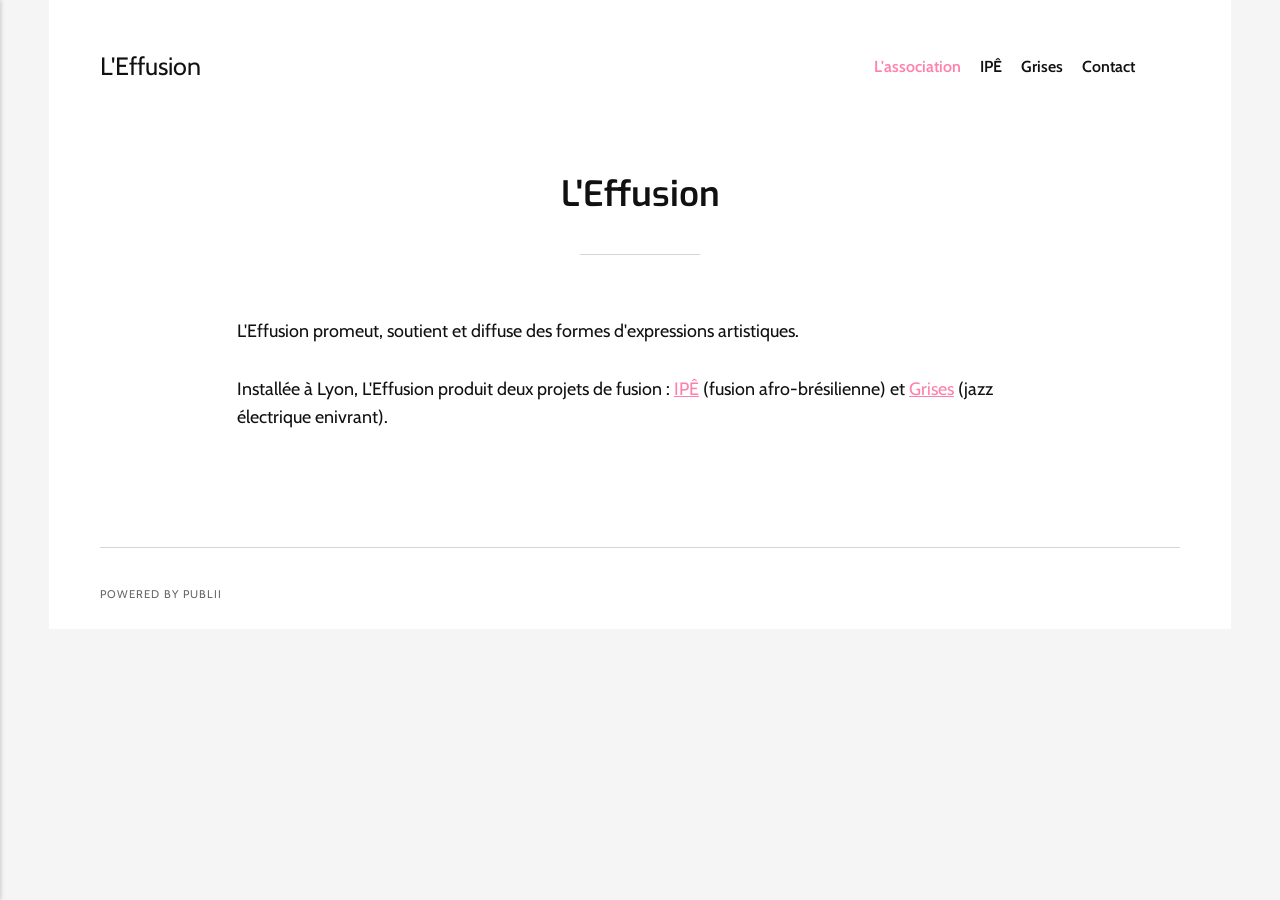
<file: leffusion-2/index.html>
<!DOCTYPE html><html lang="fr"><head><meta charset="utf-8"><meta http-equiv="X-UA-Compatible" content="IE=edge"><meta name="viewport" content="width=device-width,initial-scale=1"><title>L&#x27;Effusion - L&#x27;Effusion</title><meta name="description" content="L&#x27;Effusion promeut, soutient et diffuse des formes d&#x27;expressions artistiques. Installée à Lyon,&amp;hellip;"><meta name="generator" content="Publii Open-Source CMS for Static Site"><link rel="canonical" href="https://leffusion.github.io/leffusion/leffusion-2/"><link rel="alternate" type="application/atom+xml" href="https://leffusion.github.io/leffusion/feed.xml" title="L&#x27;Effusion - RSS"><link rel="alternate" type="application/json" href="https://leffusion.github.io/leffusion/feed.json" title="L&#x27;Effusion - JSON"><meta property="og:title" content="L&#x27;Effusion"><meta property="og:site_name" content="L&#x27;Effusion"><meta property="og:description" content="L&#x27;Effusion promeut, soutient et diffuse des formes d&#x27;expressions artistiques. Installée à Lyon,&amp;hellip;"><meta property="og:url" content="https://leffusion.github.io/leffusion/leffusion-2/"><meta property="og:type" content="article"><link rel="preload" href="https://leffusion.github.io/leffusion/assets/dynamic/fonts/cabin/cabin.woff2" as="font" type="font/woff2" crossorigin><link rel="preload" href="https://leffusion.github.io/leffusion/assets/dynamic/fonts/cabin/cabin-italic.woff2" as="font" type="font/woff2" crossorigin><link rel="preload" href="https://leffusion.github.io/leffusion/assets/dynamic/fonts/exo/exo.woff2" as="font" type="font/woff2" crossorigin><link rel="preload" href="https://leffusion.github.io/leffusion/assets/dynamic/fonts/exo/exo-italic.woff2" as="font" type="font/woff2" crossorigin><link rel="stylesheet" href="https://leffusion.github.io/leffusion/assets/css/style.css?v&#x3D;4a59560341a3175b000b27b28ef3eeab"><script type="application/ld+json">{"@context":"http://schema.org","@type":"Article","mainEntityOfPage":{"@type":"WebPage","@id":"https://leffusion.github.io/leffusion/leffusion-2/"},"headline":"L'Effusion","datePublished":"2026-11-12T11:33+01:00","dateModified":"2026-11-12T12:00+01:00","description":"L'Effusion promeut, soutient et diffuse des formes d'expressions artistiques. Installée à Lyon,&hellip;","author":{"@type":"Person","name":"L'Effusion","url":"https://leffusion.github.io/leffusion/authors/leffusion/"},"publisher":{"@type":"Organization","name":"L'Effusion"}}</script><noscript><style>img[loading] {
                    opacity: 1;
                }</style></noscript></head><body class="page-template"><div class="container"><header class="header" id="js-header"><a href="https://leffusion.github.io/leffusion/" class="logo">L&#x27;Effusion</a><nav class="navbar js-navbar"><button class="navbar__toggle js-toggle" aria-label="Menu"><span class="navbar__toggle-box"><span class="navbar__toggle-inner">Menu</span></span></button><ul class="navbar__menu"><li class="active"><a href="https://leffusion.github.io/leffusion/leffusion-2/" target="_self">L&#x27;association</a></li><li><a href="https://leffusion.github.io/leffusion/ipe/" target="_self">IPÊ</a></li><li><a href="https://leffusion.github.io/leffusion/grises/" target="_self">Grises</a></li><li><a href="https://leffusion.github.io/leffusion/contact/" target="_self">Contact</a></li></ul></nav></header><main class="page"><article class="content wrapper"><header class="hero"><h1 class="content__title">L&#x27;Effusion</h1></header><div class="content__entry"><p>L'Effusion promeut, soutient et diffuse des formes d'expressions artistiques.</p><p>Installée à Lyon, L'Effusion produit deux projets de fusion : <a href="https://leffusion.github.io/leffusion/ipe/">IPÊ</a> (fusion afro-brésilienne) et <a href="https://leffusion.github.io/leffusion/grises/">Grises</a> (jazz électrique enivrant).</p></div></article></main><footer class="footer"><div class="footer__copyright">Powered by Publii</div></footer></div><script defer="defer" src="https://leffusion.github.io/leffusion/assets/js/scripts.min.js?v&#x3D;1762f7ab131e33a4eb8fb224822de245"></script><script>window.publiiThemeMenuConfig={mobileMenuMode:'sidebar',animationSpeed:300,submenuWidth: 'auto',doubleClickTime:500,mobileMenuExpandableSubmenus:true,relatedContainerForOverlayMenuSelector:'.navbar'};</script><script>/*<![CDATA[*/var images=document.querySelectorAll("img[loading]");for(var i=0;i<images.length;i++){if(images[i].complete){images[i].classList.add("is-loaded")}else{images[i].addEventListener("load",function(){this.classList.add("is-loaded")},false)}};/*]]>*/</script></body></html>
</file>
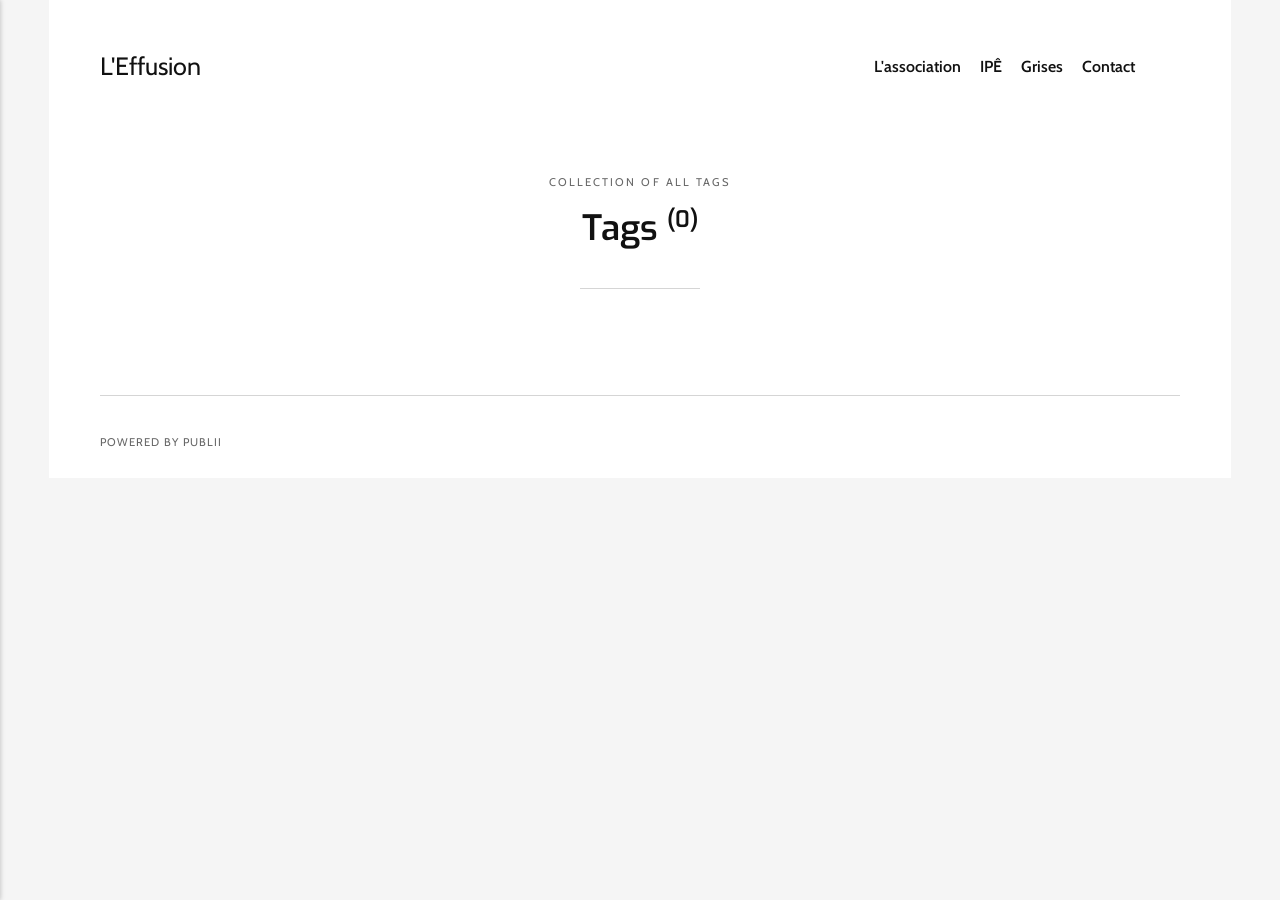
<file: tags/index.html>
<!DOCTYPE html><html lang="fr"><head><meta charset="utf-8"><meta http-equiv="X-UA-Compatible" content="IE=edge"><meta name="viewport" content="width=device-width,initial-scale=1"><title>All tags - L&#x27;Effusion</title><meta name="robots" content="noindex, follow"><meta name="generator" content="Publii Open-Source CMS for Static Site"><link rel="alternate" type="application/atom+xml" href="https://leffusion.github.io/leffusion/feed.xml" title="L&#x27;Effusion - RSS"><link rel="alternate" type="application/json" href="https://leffusion.github.io/leffusion/feed.json" title="L&#x27;Effusion - JSON"><meta property="og:title" content="L&#x27;Effusion"><meta property="og:site_name" content="L&#x27;Effusion"><meta property="og:description" content=""><meta property="og:url" content="https://leffusion.github.io/leffusion/tags/"><meta property="og:type" content="website"><link rel="preload" href="https://leffusion.github.io/leffusion/assets/dynamic/fonts/cabin/cabin.woff2" as="font" type="font/woff2" crossorigin><link rel="preload" href="https://leffusion.github.io/leffusion/assets/dynamic/fonts/cabin/cabin-italic.woff2" as="font" type="font/woff2" crossorigin><link rel="preload" href="https://leffusion.github.io/leffusion/assets/dynamic/fonts/exo/exo.woff2" as="font" type="font/woff2" crossorigin><link rel="preload" href="https://leffusion.github.io/leffusion/assets/dynamic/fonts/exo/exo-italic.woff2" as="font" type="font/woff2" crossorigin><link rel="stylesheet" href="https://leffusion.github.io/leffusion/assets/css/style.css?v&#x3D;4a59560341a3175b000b27b28ef3eeab"><script type="application/ld+json">{"@context":"http://schema.org","@type":"Organization","name":"L'Effusion","url":"https://leffusion.github.io/leffusion/"}</script><noscript><style>img[loading] {
                    opacity: 1;
                }</style></noscript></head><body class="tags-template"><div class="container"><header class="header" id="js-header"><a href="https://leffusion.github.io/leffusion/" class="logo">L&#x27;Effusion</a><nav class="navbar js-navbar"><button class="navbar__toggle js-toggle" aria-label="Menu"><span class="navbar__toggle-box"><span class="navbar__toggle-inner">Menu</span></span></button><ul class="navbar__menu"><li><a href="https://leffusion.github.io/leffusion/leffusion-2/" target="_self">L&#x27;association</a></li><li><a href="https://leffusion.github.io/leffusion/ipe/" target="_self">IPÊ</a></li><li><a href="https://leffusion.github.io/leffusion/grises/" target="_self">Grises</a></li><li><a href="https://leffusion.github.io/leffusion/contact/" target="_self">Contact</a></li></ul></nav></header><main class="page page--tags"><section class="hero wrapper"><p>Collection of all tags</p><h1>Tags <sup>(0)</sup></h1></section><ul class="l-col l-col--3"></ul></main><footer class="footer"><div class="footer__copyright">Powered by Publii</div></footer></div><script defer="defer" src="https://leffusion.github.io/leffusion/assets/js/scripts.min.js?v&#x3D;1762f7ab131e33a4eb8fb224822de245"></script><script>window.publiiThemeMenuConfig={mobileMenuMode:'sidebar',animationSpeed:300,submenuWidth: 'auto',doubleClickTime:500,mobileMenuExpandableSubmenus:true,relatedContainerForOverlayMenuSelector:'.navbar'};</script><script defer="defer" src="https://leffusion.github.io/leffusion/assets/js/isotope.pkgd.min.js?v&#x3D;2afcff647ed260006faa71c8e779e8d4"></script><script>window.addEventListener("DOMContentLoaded",function(){var j=new Isotope(".l-col",{itemSelector:".c-card",percentPosition:true,layoutMode:"masonry",transitionDuration:"0.6s",masonry:{columnWidth:".c-card"}});var g=document.querySelector(".filter__button-group");if(g){g.addEventListener("click",function(i){if(!matchesSelector(i.target,"button")){return}var k=i.target.getAttribute("data-filter");j.arrange({filter:k})});var b=document.querySelectorAll(".filter__button-group");for(var c=0,e=b.length;c<e;c++){var d=b[c];h(d)}function h(i){i.addEventListener("click",function(k){if(!matchesSelector(k.target,"button")){return}var m=i.querySelector(".is-active");if(m){m.classList.remove("is-active");m.setAttribute("aria-pressed","false")}k.target.classList.add("is-active");k.target.setAttribute("aria-pressed","true")})}}var a=document.querySelector(".l-col");var f=document.querySelectorAll(".c-card");a.classList.add("is-visible");j.revealItemElements(f)});</script><script>/*<![CDATA[*/var images=document.querySelectorAll("img[loading]");for(var i=0;i<images.length;i++){if(images[i].complete){images[i].classList.add("is-loaded")}else{images[i].addEventListener("load",function(){this.classList.add("is-loaded")},false)}};/*]]>*/</script></body></html>
</file>
